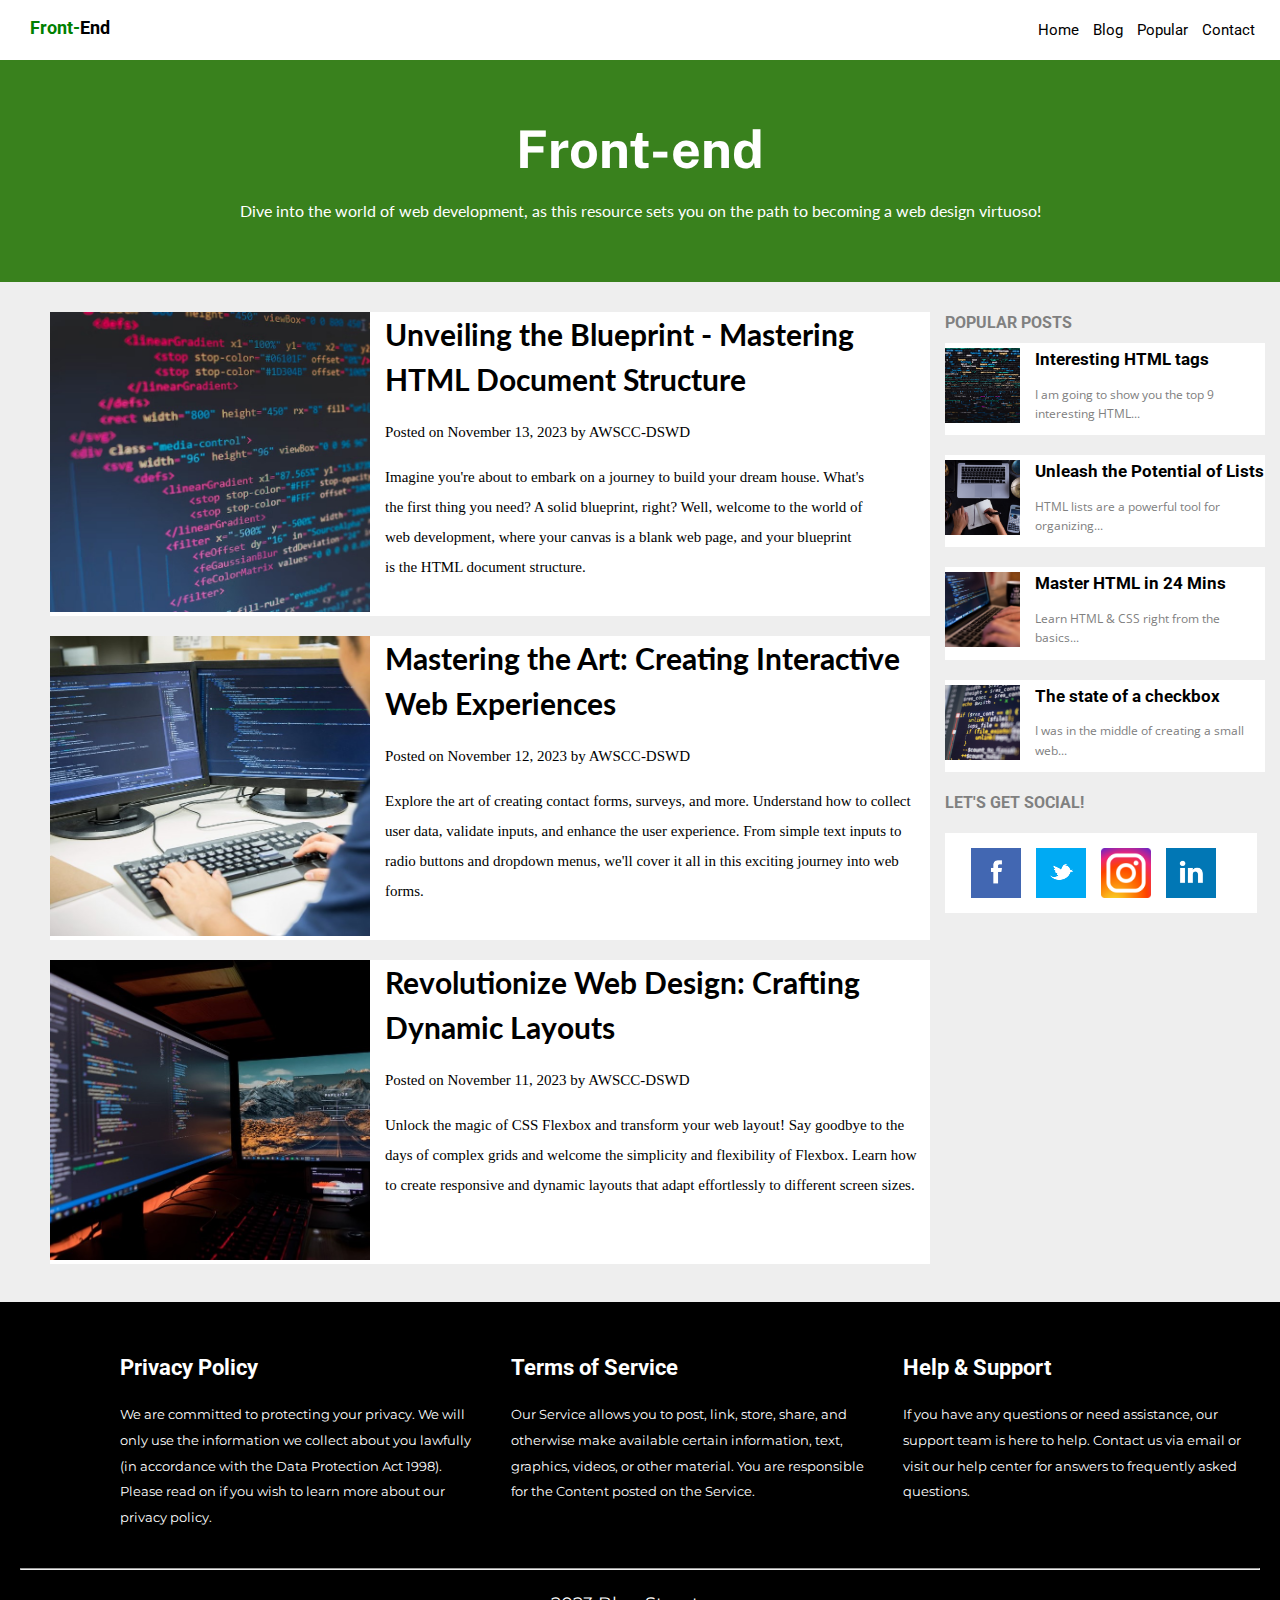
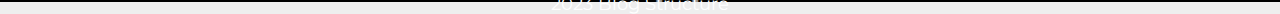
<file: projects/01-blog-post/index.html>
<!DOCTYPE html>
<html lang="en">
<head>
    <meta charset="UTF-8">
    <meta http-equiv="X-UA-Compatible" content="IE=edge">
    <meta name="viewport" content="width=device-width, initial-scale=1.0">
    <link rel="icon" type="image/png" href="images/favicon.png">
    <link rel="preconnect" href="https://fonts.googleapis.com">
    <link rel="preconnect" href="https://fonts.gstatic.com" crossorigin>
    <link href="https://fonts.googleapis.com/css2?family=Montserrat:ital,wght@0,100..900;1,100..900&family=Open+Sans:ital,wght@0,300..800;1,300..800&family=Public+Sans:ital,wght@0,100..900;1,100..900&family=Roboto+Condensed:ital,wght@0,100..900;1,100..900&display=swap" rel="stylesheet">
    <link href="https://fonts.googleapis.com/css2?family=Roboto:ital,wght@0,100;0,300;0,400;0,500;0,700;0,900;1,100;1,300;1,400;1,500;1,700;1,900&display=swap" rel="stylesheet">
    <link href="https://fonts.googleapis.com/css2?family=Lato:ital,wght@0,100;0,300;0,400;0,700;0,900;1,100;1,300;1,400;1,700;1,900&display=swap" rel="stylesheet">
    <link rel="stylesheet" href="styles.css">   
    <title>Blog Template</title>
</head>
<body>
    <div>
        <header>
            <nav class="navbar">
                <p><span style="color:green">Front-</span>End</p>
                <ul class="navlist">
                    <li><a href=" ">Home</a></li>
                    <li><a href=" ">Blog</a></li>
                    <li><a href=" ">Popular</a></li>
                    <li><a href=" ">Contact</a></li>
                </ul>
            </nav>
            <section>
                <div class="frontend">
                    <h1 class="frontend-h1">Front-end</h1>
                    <p class="frontend-p">Dive into the world of web development, as this resource sets you on the path to becoming a web design virtuoso!</p>
                </div>
               </section>
        </header>

        <main>
        <div class="main">
            <div class="blog"> 
                <article> 
                        <div class="blog-post">
                          <img src="images/img1.jpg" alt="Unveiling the Blueprint of the Web Image" width="200px" height="300px">
                          <div class="text-content">
                            <a ><b>Unveiling the Blueprint - Mastering<br>HTML Document Structure</b></a> 
                            <p>Posted on November 13, 2023 by AWSCC-DSWD</p> 
                            <p>Imagine you're about to embark on a journey to build your dream house. 
                            What's <br>the first thing you need? A solid blueprint, right? Well, welcome 
                            to the world of <br> web development, where your canvas is a blank web page, 
                            and your blueprint <br>is the HTML document structure.</p>
                          </div>
                        </div>
                    </article>
                    <article>
                        <div class="blog-post">
                          <img class="blog-img" src= "images/img2.jpeg" alt="Mastering the Art: Creating Interactive Web Experiences" width="200px" height="300px"> 
                          <div class="text-content">
                            <a ><b>Mastering the Art: Creating Interactive Web Experiences</b></a>
                            <p >Posted on November 12, 2023 by AWSCC-DSWD</p>
                            <p>Explore the art of creating contact forms, surveys, and more. Understand how to collect user data, validate inputs, and enhance the user experience. From simple text inputs to radio buttons and dropdown menus, we'll cover it all in this exciting journey into web forms.</p>
                    </article>
                    <article>
                        <div class="blog-post">
                          <img src= "images/img3.jpeg" alt="Revolutionize Web Design: Crafting Dynamic Layouts" width="200px" height="300px"> 
                          <div class="text-content">
                            <a><b>Revolutionize Web Design: Crafting Dynamic Layouts</b></a>
                            <p>Posted on November 11, 2023 by AWSCC-DSWD</p>
                            <p>Unlock the magic of CSS Flexbox and transform your web layout! Say goodbye to the days of complex grids and welcome the simplicity and flexibility of Flexbox. Learn how to create responsive and dynamic layouts that adapt effortlessly to different screen sizes.</p>
                          </div>
                        </div>
                    </article>
                    </div>
            
            <aside class="aside">
                <div><h4 class="popular">POPULAR POSTS</h4></div>
                <div class="posts">
                    <article>
                    <div class="popular-posts">
                        <div class="popular-post-image">
                            <img src="images/posts/post1.jpg" width="75px">
                        </div>
                        <div class="popular-post-content">
                            <a class="popular-post-title"><b>Interesting HTML tags</b> </a>
                            <p class="popular-post-desc">I am going to show you the top 9 interesting HTML...</p>
                            </div>
                        </div>
                    </article>
                    <article><div class="popular-posts">
                        <div class="popular-post-image"> 
                            <img src="images/posts/post2.png" width="75px">
                        </div>
                        <div class=popular-post-content>
                            <a class="popular-post-title"><b>Unleash the Potential of Lists</b></a>
                            <p class="popular-post-desc"> HTML lists are a powerful tool for organizing... </p>
                        </div>
                    </div>
                    </article>
                    <article>
                        <div class="popular-posts">
                        <div class="popular-post-image"> 
                            <img src="images/posts/post3.webp" width="75px">
                        </div>
                        <div class=popular-post-content>
                            <a class="popular-post-title"><b>Master HTML in 24 Mins</b></a>
                            <p class="popular-post-desc">Learn HTML & CSS right from the basics... </p>
                        </div>
                    </div>
                    </article>
                    <article>
                    <div class="popular-posts">
                        <div class="popular-post-image"> 
                            <img src="images/posts/post4.png" width="75px">
                        </div>
                        <div class=popular-post-content>
                            <a class="popular-post-title"><b>The state of a checkbox</b></a>
                            <p class="popular-post-desc">I was in the middle of creating a small web... </p>
                        </div>
                    </div>
                    </article>
                </div>
                <div class="social"> 
                    <h4>LET'S GET SOCIAL!</h4>
                        <div class="social-container">
                            <a href="https://www.facebook.com"><img src="images/social/facebook.png" height="50px"> </a>
                            <a href="https://twitter.com/"><img src="images/social/twitter.png" height="50px"> </a>
                            <a href="https://www.instagram.com"><img src="images/social/instagram.png" height="50px"> </a>
                            <a href="https://www.linkedin.com"><img src="images/social/linkedin.png" height="50px"> </a>
                        </div>
                </div>
            </aside>
        </div>
        </main>

        <footer class="footer">
            <div class="footer-content">
                <div class="footer-section">
                    <h3>Privacy Policy</h3>
                    <p>We are committed to protecting your privacy. We will only use the information we collect about you lawfully (in accordance with the Data Protection Act 1998). Please read on if you wish to learn more about our privacy policy.</p>
                </div>
                <div class="footer-section">
                    <h3>Terms of Service</h3>
                    <p>Our Service allows you to post, link, store, share, and otherwise make available certain information, text, graphics, videos, or other material. You are responsible for the Content posted on the Service.</p>
                </div>
                <div class="footer-section">
                    <h3>Help & Support</h3>
                    <p>If you have any questions or need assistance, our support team is here to help. Contact us via email or visit our help center for answers to frequently asked questions.</p>
                </div>
            </div>
            <hr>
            <p class="blog-structure">2023 Blog Structure</p>
        </footer>
        
    </div>
</body>
</html>
</file>
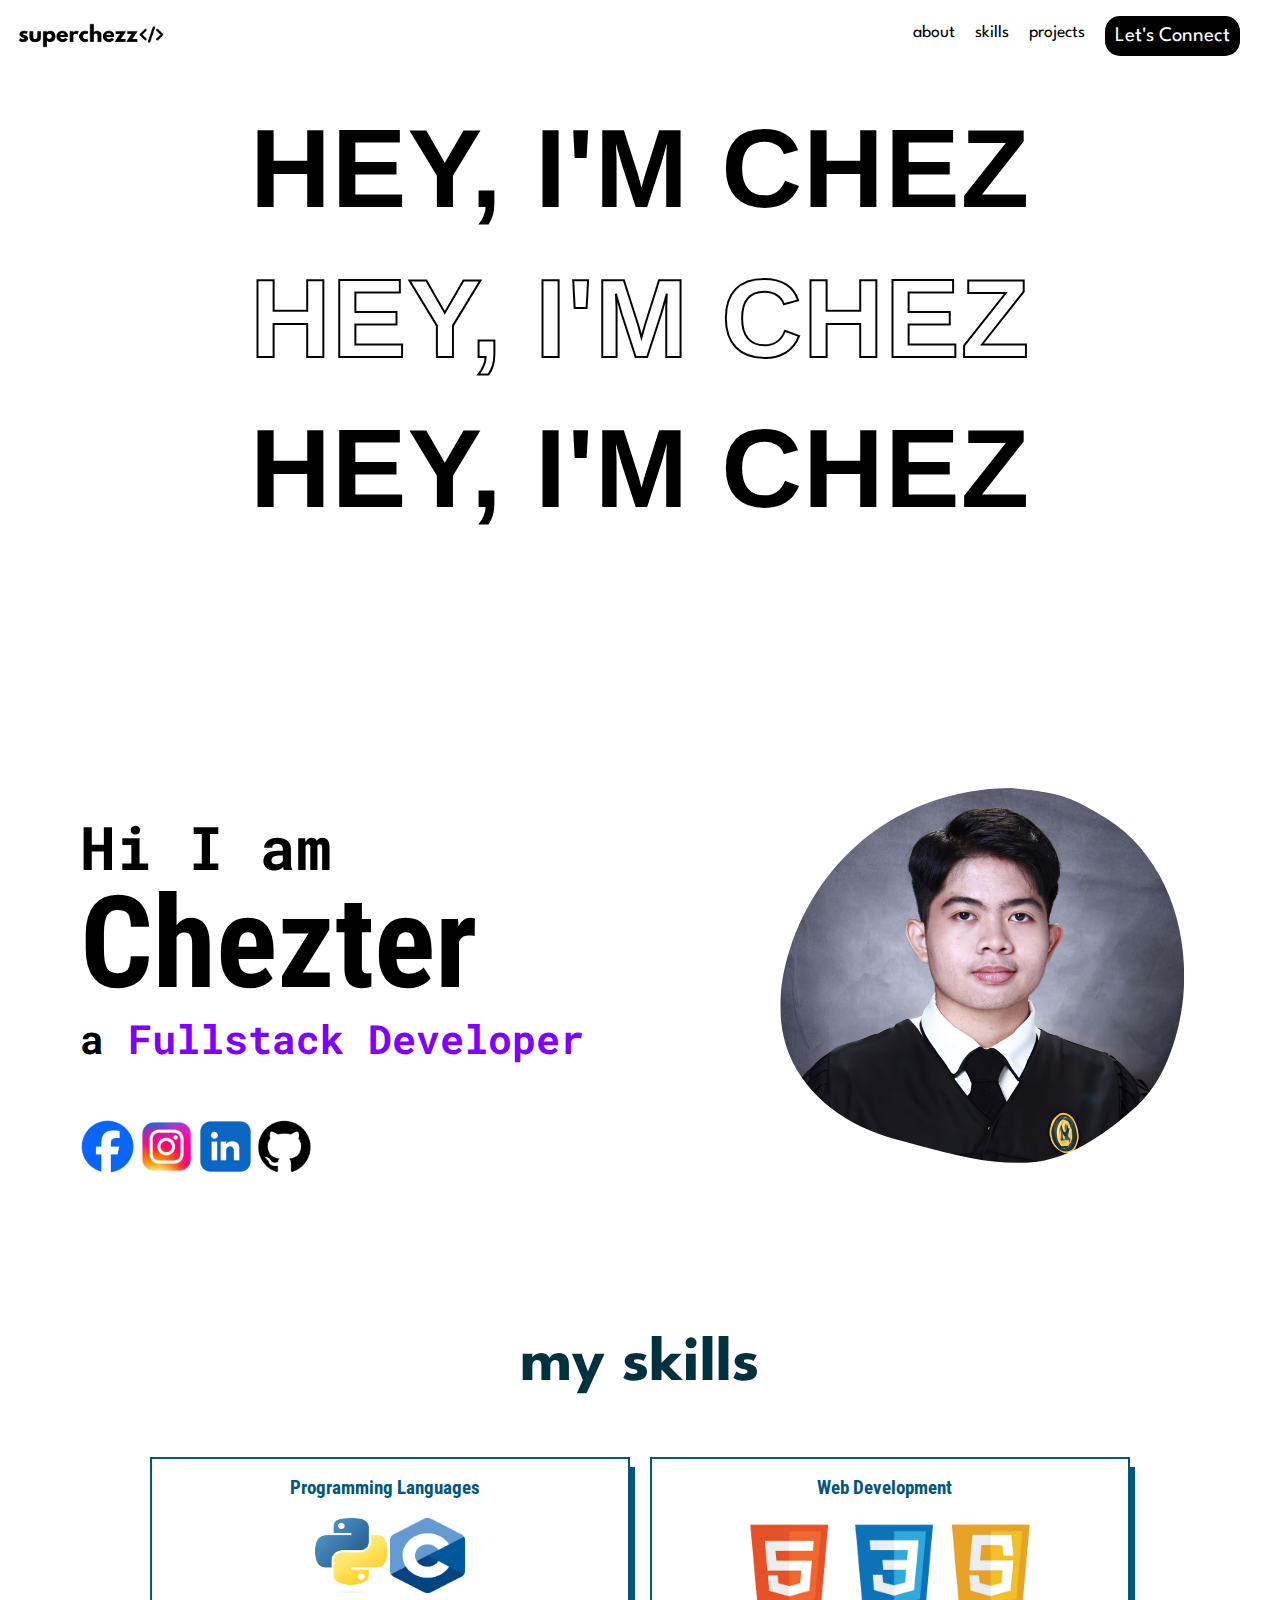
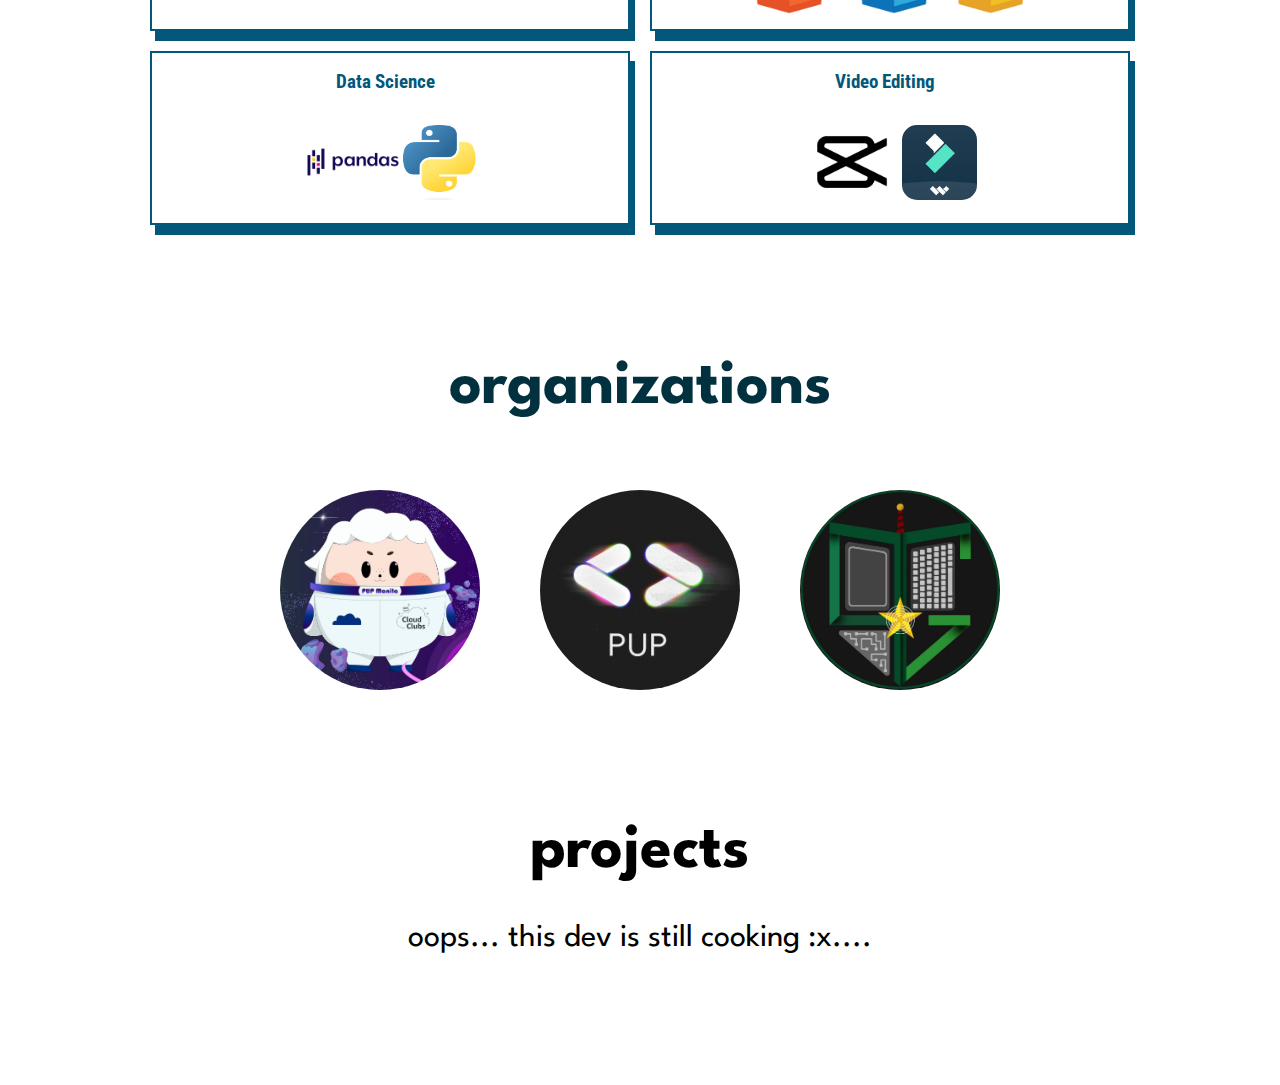
<file: projects/02-your-own-portoflio/index.html>
<!DOCTYPE html>
<html lang="en">
<head>
    <meta charset="UTF-8">
    <meta http-equiv="X-UA-Compatible" content="IE-edge">
    <meta name="viewport" content="width=device-width, initial-scale=1.0">
    <link rel="stylesheet" href="styles.css">
    <link rel="preconnect" href="https://fonts.googleapis.com">
    <link rel="preconnect" href="https://fonts.gstatic.com" crossorigin>
    <link href="https://fonts.googleapis.com/css2?family=Lato&family=Public+Sans:wght@700&family=Roboto&family=Roboto+Condensed:ital,wght@0,100..900;1,100..900&family=Roboto+Mono&display=swap" rel="stylesheet">
    <link href="https://fonts.googleapis.com/css2?family=League+Spartan:wght@100..900&display=swap" rel="stylesheet">
<title>superchezzz</title>

<body>
    <div>
        <header>
            <nav class="navigation-bar">
               
                <img src="logo.png">
                <ul>
                    <li><a href="#about"  class="navbar-text">about</a></li>
                    <li><a href="#skills" class="navbar-text">skills</a></li>
                    <li> <a href=" " class="navbar-text">projects</a></li>
                    
                    <li><a href=" " class="connect">Let's Connect</a></li>
                      
                </ul>
            </nav>
            
        </header> 
    </div>

    <div class="landing-page" >
        <div class="main-text">
            <h1 class="main-plain">Hey, I'm Chez</h1>
            <h1 class="main-with-outline">Hey, I'm Chez</h1>
            <h1 class="main-plain">Hey, I'm Chez</h1>
        </div>
    </div>

<div id="scroll-trigger"></div>
<div class="about-page" id="about">
    <div class="about-page-content">
        <div class="name">
            <h4>Hi I am</h4>
            <h1>Chezter</h1>
            <h5>a <span style="color: #7F00FF">Fullstack Developer</span></h5>
        </div>   
        <div class="socials">
            <a href="https://www.facebook.com/superchezterrr" target="_blank" rel="noopener noreferrer"><img src="socials-image\facebook.png" height="55px"> </a>
            <a href="https://www.instagram.com/_urameshiii/" target="_blank" rel="noopener noreferrer"><img src="socials-image\instagram.png" height="55px"> </a>
            <a href="https://www.linkedin.com/in/superchezzz/" target="_blank" rel="noopener noreferrer"><img src="socials-image\linkedin.png" height="55px"> </a>
            <a href="https://github.com/superchezzz" target="_blank" rel="noopener noreferrer"><img src="socials-image\github.png" height="55px"> </a>
        </div>
    </div>
    <div class="about-page-picture">
            <img src="3.png" height="500px">
        </div>
    </div>
</div>
<div class="border">
</div>
<div id="skills">
    <div class="skills-text">
        <h1>my skills</h1>
    </div>
    <div class="skills-container">
        
        <div class="skills programming-language">
            <h3>Programming Languages</h3>
            <div class="skills-image">
                <img src="skills-image\python.png" width="75px" height="75px">
                <img src="skills-image\c.png"  width="75px" height="75px">
            </div>
        </div>
        <div class="skills web-dev">
            <h3>Web Development</h3>
            <div class="skills-image">
                <img src="skills-image\html.png" width="100px">
                <img src="skills-image\css.png" width="100px">
                <img src="skills-image\javascript.png" width="100px">
            </div>
        </div>
        
        <div class="skills data-science">
            <h3>Data Science</h3>
            <div class="skills-image">
                <img src="skills-image\pandas.png" width="100px">
                <img src="skills-image\python.png" width="75px" height="75px">
            </div>
        </div>
        <div class="skills video-editing">
            <h3>Video Editing</h3>
            <div class="skills-image">
                <img src="skills-image\capcut.png" width="100px">
                <img src="skills-image\filmora.jpg" width="75px" height="75px" class="filmora">
            </div>
        </div>  
    </div>  
</div>

<div class="organizations">
    <div class="box-1">
        <div class="organizations-text">
            <h1>organizations</h1>
            
        </div>
    </div>
    <div class="box-2">
        <div class="organizations-images">
            <img src="organizations\aws.jpg" width="200px">
            <img src="organizations\gdsc.jpg" width="200px">
            <img src="organizations\tpg.jpg" width="200px">
        </div>
    </div>
</div>

<div id="projects" class="projects">
    <h1>projects</h1>
    <p>oops... this dev is still cooking :x....</p>
</div>
<script src="script.js"></script>
</body>
</head>
</html>
</file>
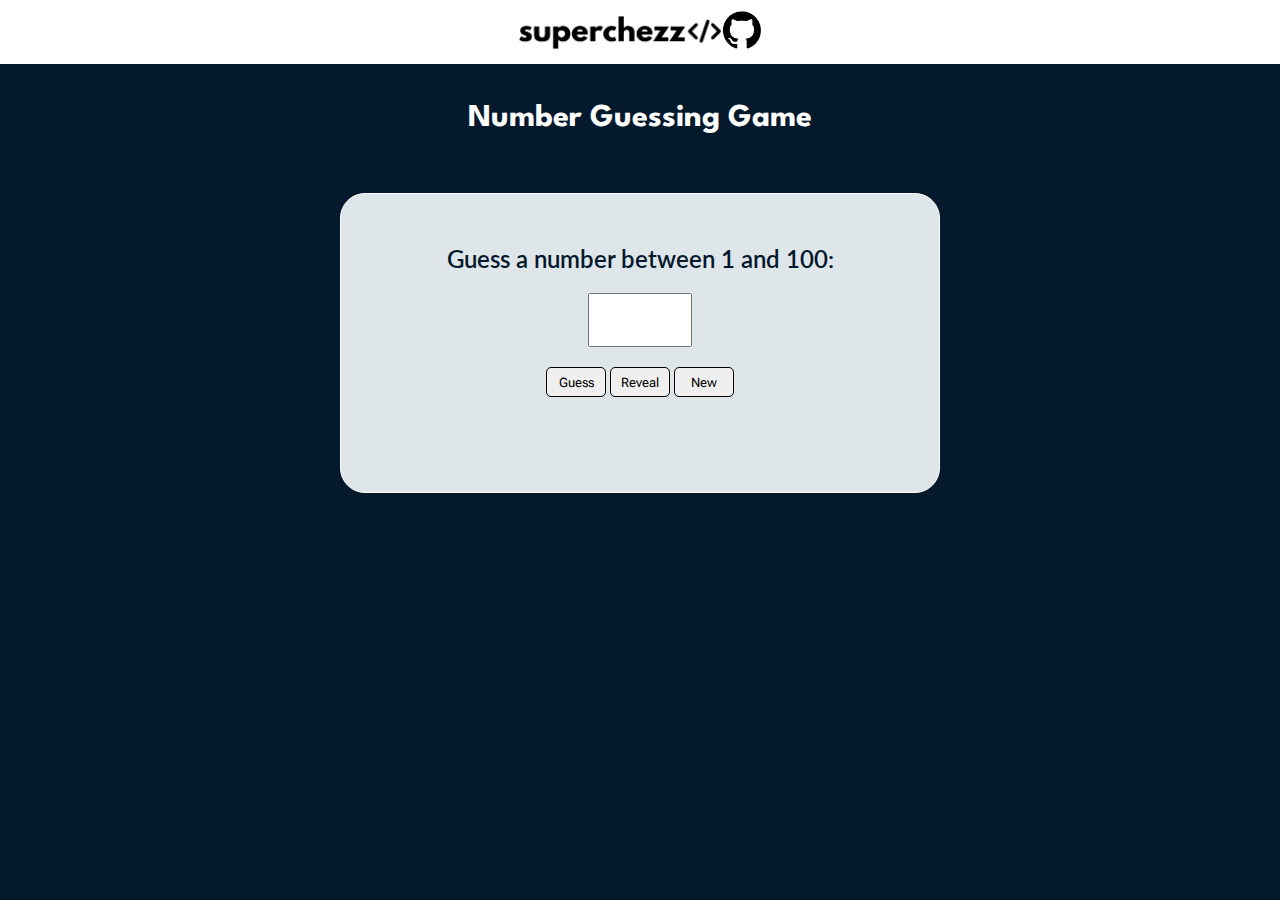
<file: projects/04-number-game/index.html>
<!DOCTYPE html>
<html lang="en">

<head>
    <meta charset="UTF-8">
    <meta name="viewport" content="width=device-width, initial-scale=1.0">
    <title>Number Guessing Game</title>
    <link rel="stylesheet" href="style.css">
    <link rel="preconnect" href="https://fonts.googleapis.com">
    <link rel="preconnect" href="https://fonts.gstatic.com" crossorigin>
    <link href="https://fonts.googleapis.com/css2?family=Lato:ital,wght@0,100;0,300;0,400;0,700;0,900;1,100;1,300;1,400;1,700;1,900&family=League+Spartan:wght@100..900&family=Roboto+Condensed:ital,wght@0,100..900;1,100..900&family=Roboto+Flex:opsz,wght@8..144,100..1000&family=Roboto:ital,wght@0,100;0,300;0,400;0,500;0,700;0,900;1,100;1,300;1,400;1,500;1,700;1,900&display=swap" rel="stylesheet">
</head>

<body>
    <header>
        <nav>
            <img src="images/logo.png" height="25px">
            <a href= "https://github.com/superchezzz" target="_blank"><img src="images/github.png" class="github-logo" width="50px" height="50px"></a>
        </nav>
    </header>
    <main>
        <h1>Number Guessing Game</h1>
        <section class="game-container" id="game-container">
            <p>Guess a number between 1 and 100:</p>
            <input type="number" id="userGuess" min="1" max="100">
            <div class="buttons">
                <button id="guessButton">Guess</button>
                <button id="revealButton">Reveal</button>
                <button id="newNumberButton">New</button>
            </div>
            <div id="feedback"></div>
        </section>
    </main>
    <script src="index.js"></script>
</body>

</html>
</file>
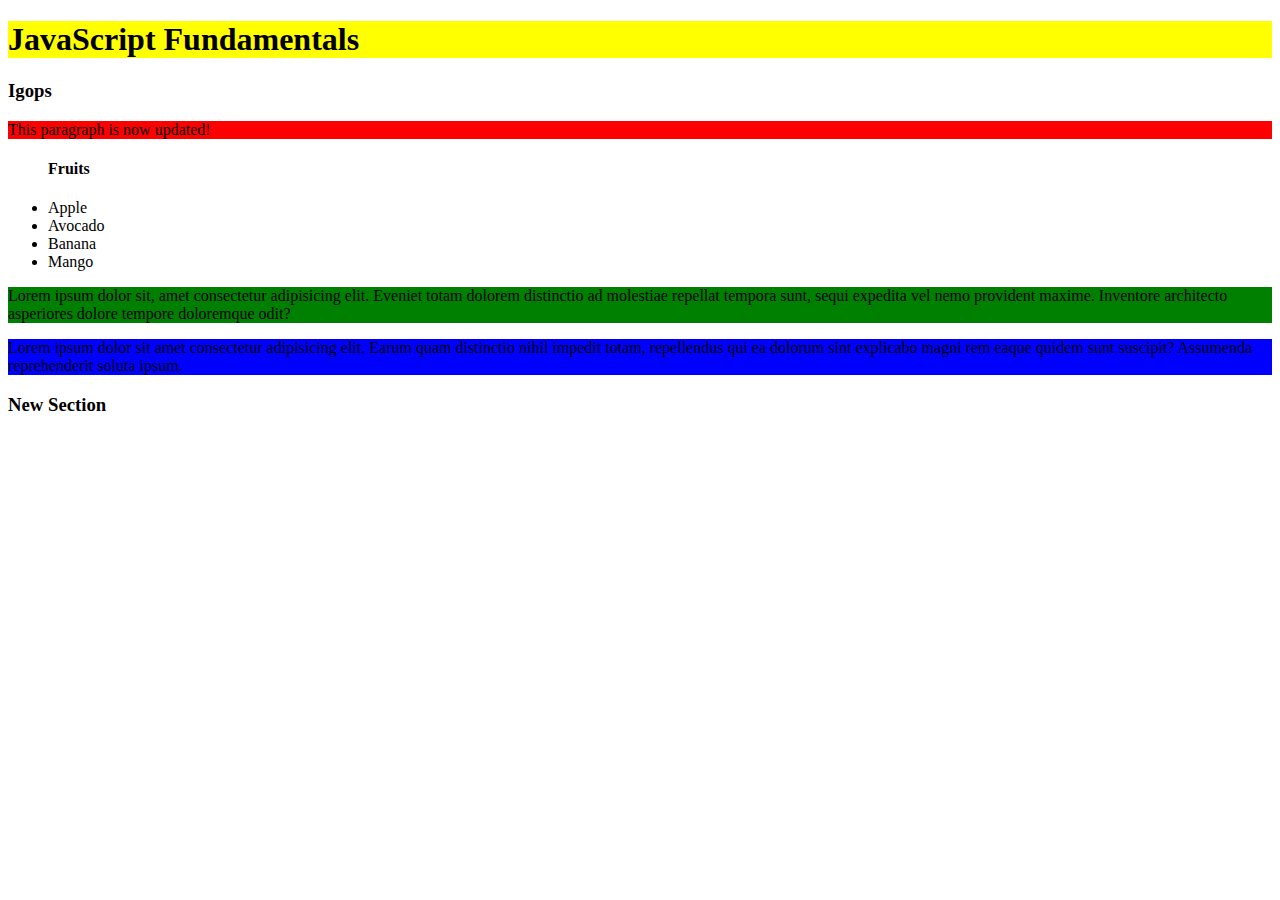
<file: frontend-lessons/javascript-tasks/day-20/index.html>
<!DOCTYPE html>
<html lang="en">
<head>
    <meta charset="UTF-8">
    <meta name="viewport" content="width=device-width, initial-scale=1.0">
    <title>JavaScript Day 20</title>
</head>
<body>
    <header class="header" id="header">
        <h1>JavaScript Fundamentals</h1>
        <p>Lorem ipsum dolor sit amet consectetur adipisicing elit. Nesciunt, vel illo quos exercitationem, voluptatibus recusandae eos quod, maxime dolores velit dolorem? Distinctio sapiente autem assumenda eveniet reiciendis dicta harum consequuntur!</p>
    </header>
    <div>
        <h3 class="info">Igops</h3>
        <p>Lorem ipsum dolor, sit amet consectetur adipisicing elit. Ducimus accusantium harum distinctio esse quis dolore, cumque vel quas temporibus rerum, officiis architecto saepe nam sit nemo officia a illo illum.</p>    
    </div>
    <div>
        <ul class="highlight">
            <h4>Fruits</h4>
            <li>Apple</li>
            <li>Avocado</li>
            <li>Banana</li>
            <li>Mango</li>
        </ul>
    </div>
    <div>
        <p>Lorem ipsum dolor sit, amet consectetur adipisicing elit. Eveniet totam dolorem distinctio ad molestiae repellat tempora sunt, sequi expedita vel nemo provident maxime. Inventore architecto asperiores dolore tempore doloremque odit? </p>
        <p>Lorem ipsum dolor sit amet consectetur adipisicing elit. Earum quam distinctio nihil impedit totam, repellendus qui ea dolorum sint explicabo magni rem eaque quidem sunt suscipit? Assumenda reprehenderit soluta ipsum.</p>
    </div>
<script src="index.js"></script>
</body>
</html>
</file>
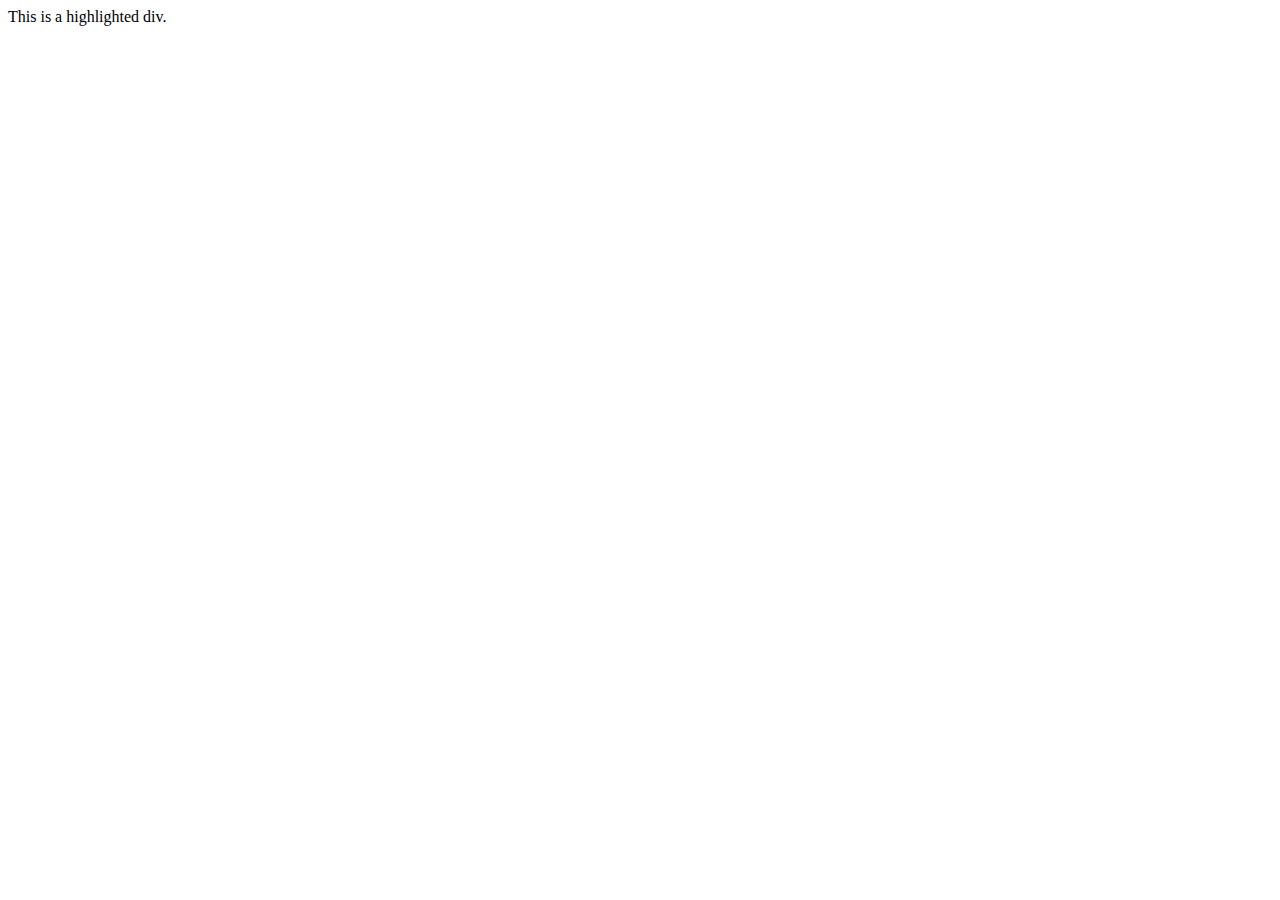
<file: frontend-lessons/javascript-tasks/day-21/task3.html>
<!DOCTYPE html>
<html lang="en">
<head>
    <meta charset="UTF-8">
    <meta name="viewport" content="width=device-width, initial-scale=1.0">
    <title>Task 3: Removing Class with JavaScript</title>
</head>
<body>
    <div id="myDiv" class="highlight">This is a highlighted div.</div>

    <script>
        const myDiv = document.getElementById('myDiv');
        myDiv.classList.remove('highlight');
    </script>
</body>
</html>
</file>
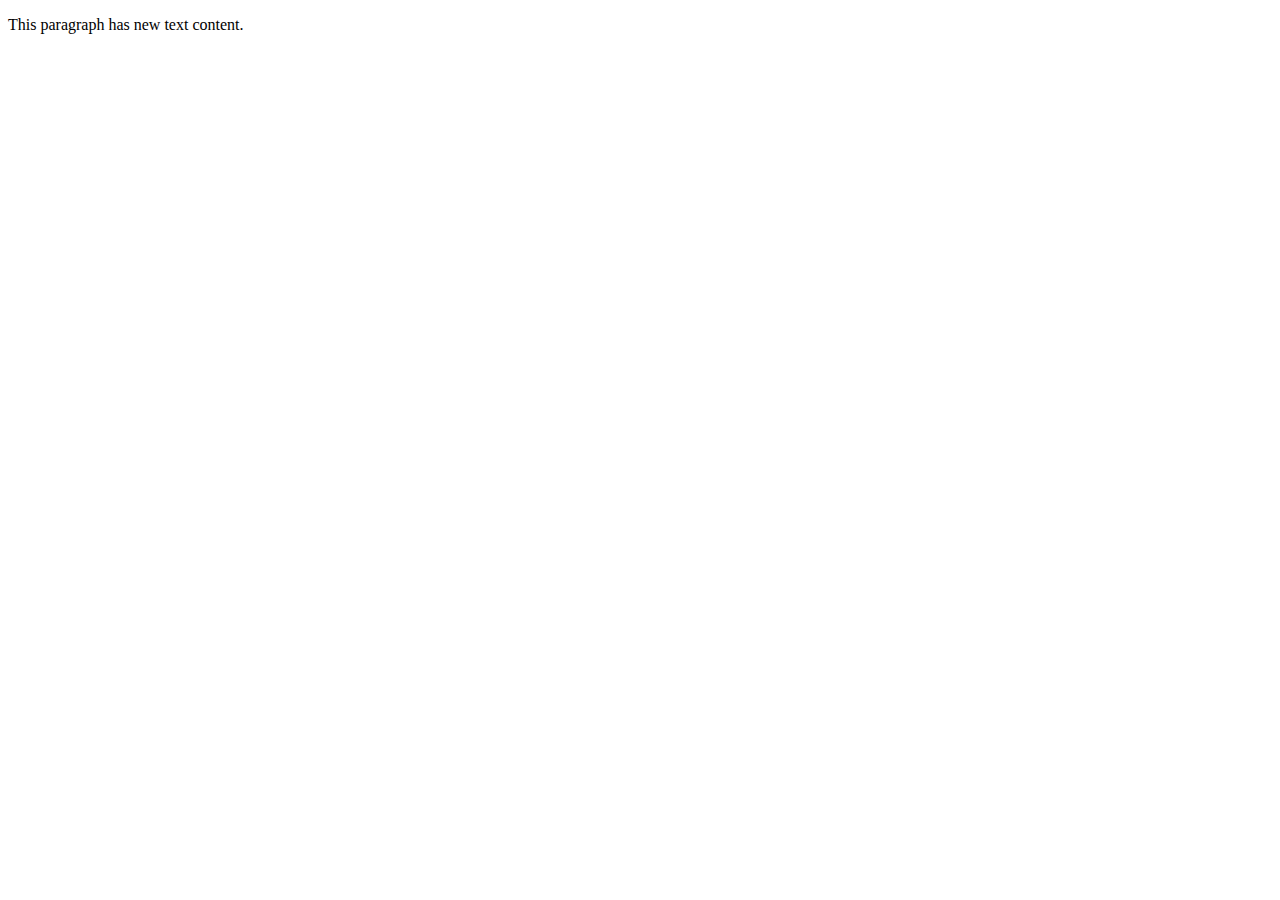
<file: frontend-lessons/javascript-tasks/day-21/task4.html>
<!DOCTYPE html>
<html lang="en">
<head>
    <meta charset="UTF-8">
    <meta name="viewport" content="width=device-width, initial-scale=1.0">
    <title>Task 4: Adding Text with JavaScript</title>
</head>
<body>
    <p id="myParagraph">This is a paragraph.</p>

    <script>
        const myParagraph = document.getElementById('myParagraph');
        myParagraph.textContent = 'This paragraph has new text content.';
    </script>
</body>
</html>
</file>
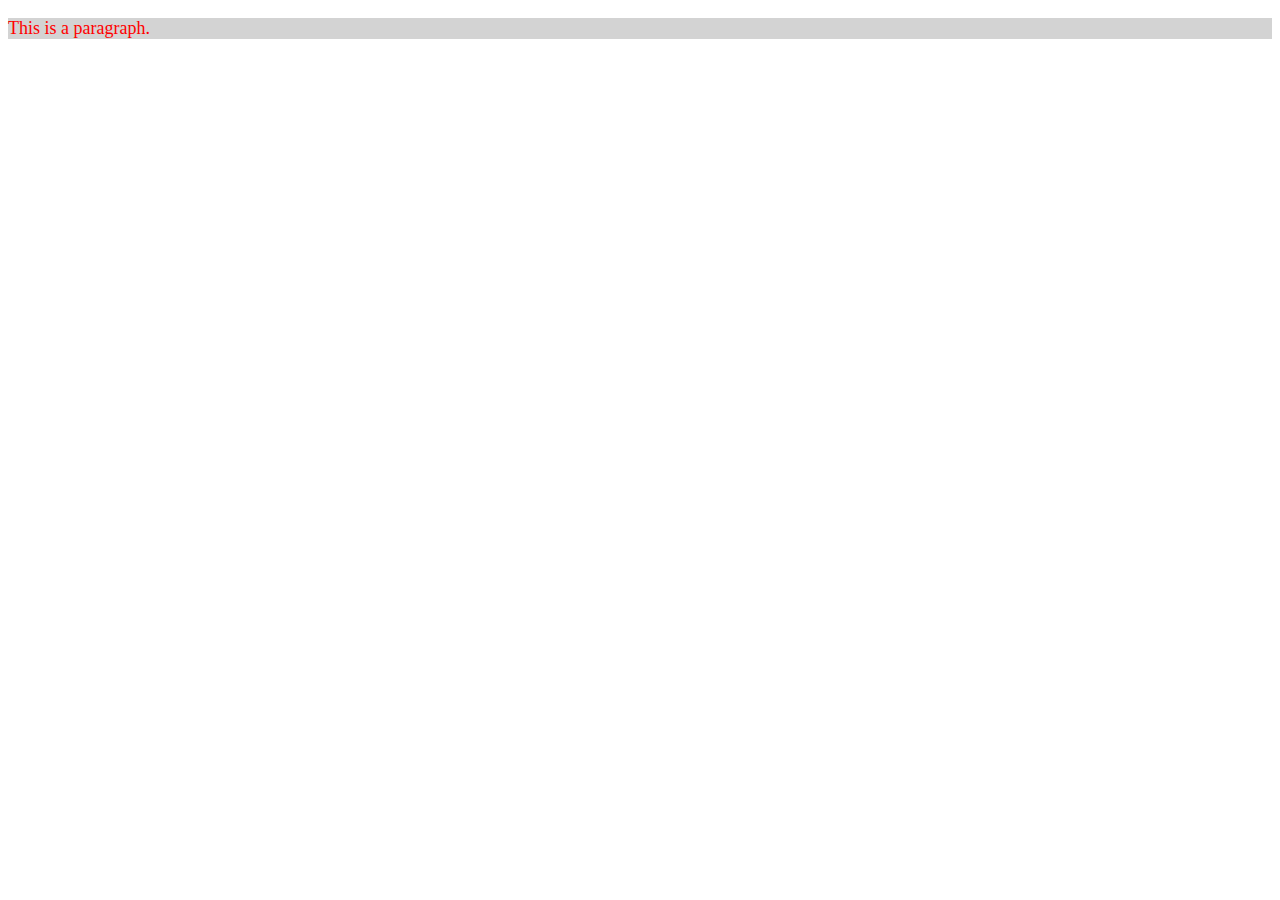
<file: frontend-lessons/javascript-tasks/day-21/task5.html>
<!DOCTYPE html>
<html lang="en">
<head>
    <meta charset="UTF-8">
    <meta name="viewport" content="width=device-width, initial-scale=1.0">
    <title>Task 5: Adding Styles with JavaScript</title>
</head>
<body>
    <p id="myParagraph">This is a paragraph.</p>

    <script>
        const myParagraph = document.getElementById('myParagraph');
        myParagraph.style.color = 'red';
        myParagraph.style.backgroundColor = 'lightgray';
        myParagraph.style.fontSize = '18px';
    </script>
</body>
</html>
</file>
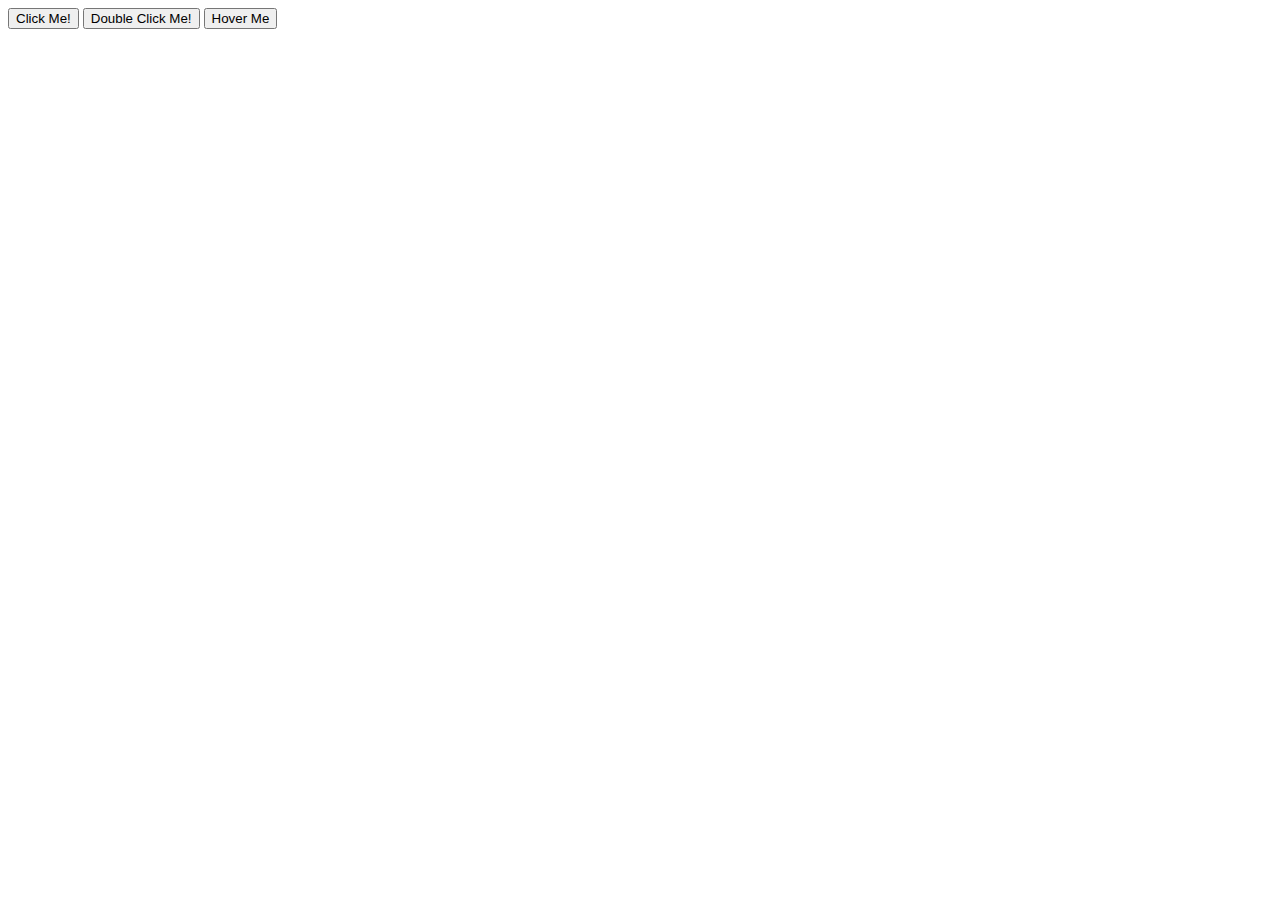
<file: frontend-lessons/javascript-tasks/day-23/task1.html>
<!DOCTYPE html>
<html lang="en">
<head>
    <meta charset="UTF-8">
    <meta name="viewport" content="width=device-width, initial-scale=1.0">
    <title>Event Listeners: Assignment Day 23</title>
</head>
<body>
    <button id="myButton">Click Me!</button>
    <button id="doubleClickButton">Double Click Me!</button>
    <button id="mouseenterButton">Hover Me</button>
    <script>
        const button= document.getElementById('myButton');
        button.addEventListener('click', function(event){
            alert("Button Clicked")
        } )

        const doubleClickButton= document.getElementById('doubleClickButton');
        doubleClickButton.addEventListener('dblclick', function(event){
            alert("Button Double Clicked :>")
        })
        const mouseenterButton= document.getElementById('mouseenterButton');
        mouseenterButton.addEventListener("mouseenter", function(event){
            mouseenterButton.style.backgroundColor="lightblue";
        })
        mouseenterButton.addEventListener("mouseleave", function(event){
            mouseenterButton.style.backgroundColor=""
        })
    </script>
</body>
</html>
</file>
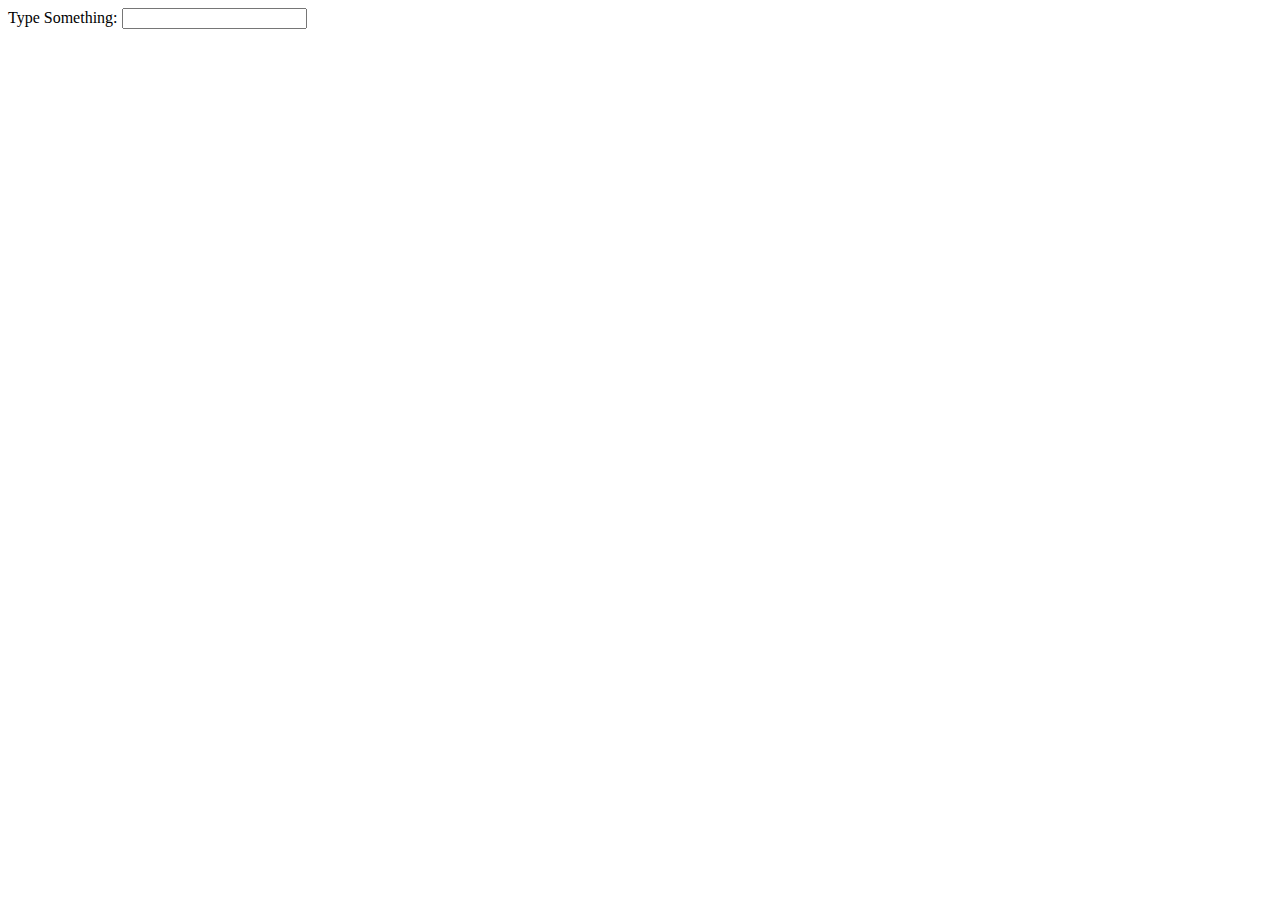
<file: frontend-lessons/javascript-tasks/day-23/task2.html>
<!DOCTYPE html>
<html lang="en">
<head>
    <meta charset="UTF-8">
    <meta name="viewport" content="width=device-width, initial-scale=1.0">
    <title>Document</title>
</head>
<body>
    <label for="myInput">Type Something:</label>
    <input type="text" id="myInput">
    <script>
        const input= document.getElementById('myInput');
        input.addEventListener('keypress', function(event){
        console.log('Keypress event:', event.key);
        })
    </script>
</body>
</html>
</file>
<file: projects/01-blog-post/styles.css>
html,body{
    height: 100%;
    width: 100%;
}
body{
    background-color: rgba(238,238,238,255);
    color: black;
    margin: 0px;
    flex-direction: column; 
    min-height: 100vh;
    max-height: 200vh;

}

.navbar{
    background-color:white;
    font-family: "Roboto";
    font-size: 15px;
    justify-content: center;
    flex-wrap: nowrap;
    flex-direction:row;
    justify-content: space-between;
    display: flex;
    margin-top: 0;
}

.navbar ul{
    list-style-type: none;
    text-align: right;
    margin-right: 20px;
    overflow: hidden;
    float: right;
    top: 10px;
}


.navbar p {
    font-size: 1.125rem;
    font-weight: bold;
    color: black;
    cursor: default;
    text-align: left;
    transition: width 2s; 
    margin-left: 30px;
    line-height: 20px;
    top: 10px;
}

.navbar a{
    color: black;
    text-decoration: none;
    display: block;

}
.navbar ul li{
    display: inline-block;
    line-height: 30px;
    margin: 0 5px;

}

.frontend{
    display: grid;
    font-family: "Lato";
    text-align: center;
    line-height: 10px;
    background-color: rgba(57,129,29,255);
    padding: 50px;
    right: 0;
    left: 0;
    color: white;
    ;
}
h1{
    font-family: "Public Sans";
    font-size: 52px;
}
article{
    display: block;
}
.main{
    display: flex;
    justify-content: space-between;
    height: 70rem;
    max-width: 1200px;
    margin: auto;
}

.blog img{
    min-width: 20rem;
    max-width: 25rem;
}
.blog{
    margin-left: 10px;
    padding-top: 20px;
    background-color: rgba(238,238,238,255);
    height: 62rem;
    flex:2;
}
.blog-post{
    background-color: white;
    display: flex;
    font-size: 15px;
    padding-top: 0px;
    margin-top: 10px;
    width: 55rem;
    height: 19rem;
    flex:2;
}

.text-content a{
    font-family: "Lato";
    font-size: 2em;
    line-height: 1.5;
    flex:2;
}

.blog-post p{
    line-height: 2;
    
}
.image{
    margin-left:30px;
    display: flex;
    padding-top: 60px;
    margin-top: 30px;
}

  .blog-post {
    display: flex;
    margin-bottom: 20px;
    flex:2;
  }
  
  img {
    
    margin-right: 15px; 
  }
  
  .text-content {
    flex: 1;
    justify-content: space-between;
  }
  
  .text-content a {
    margin-top: 0;
 
  }
  
.content-1{
    margin-top: 50px;
    display: flex;
    
}

.text-1{
    flex-direction: row;
 
}

.content-1-text{
    display: flex;
    flex-direction: column;
}


.aside {
    width: 200px;
    height: 10rem;
    max-height:fit-content;
    padding: 0;
    padding-top: 10px;
    box-shadow: 1px;
    margin-left: 15px;  
    display: flex;
    flex-direction: column;
    flex: 1;
    max-width: 30%;
}

.posts{
    background-color: rgba(238,238,238,255);
    display: flex;
    flex-direction: column;
    margin-top: -20px;
    gap: 10px;
    width: 200px;
    flex: 1;
}

.popular-post-title{
    color: black;
    font-family: "Roboto";
    flex: 1;
}
.popular-post-desc{
    font-family: "Open Sans";
    font-size: 0.8em;
    flex: 1;
}
.popular-posts{
    background-color: white;
    display: flex;
    font-size: 15px;
    padding-top: 5px;
    margin-top: 10px;
    width: 20rem;
    height: 222 rem;
    line-height: 1.5;
    flex: 1;
}
.popular-posts-image{
    padding-left: 10px;
}
.popular-post-content  p{
    line-height: 1.6;
    color: gray;


}

.popular-post-content a{
    font-size: 1.1em;
}
.social a{
    text-decoration: none;
}
.social,
.popular{
    font-family: "Roboto";
    color: gray;
}
footer {
    position: relative;
    height: 260px;
    max-height: 100%;
    margin-top: -100px;
    clear: both;
    background-color: black;
    color: white;
    padding: 20px;
    max-width: 100%;
}
.social{
    height: 300px;
    
}
.social-container{
    display: flex;
    flex-direction: row;
    background-color: white;
    height: 5rem;
    width: 19.5rem;
    padding: px;
    align-items: center;
    justify-content:center;
}
.social img{
    display: flex;

}
.footer-content {
    display: flex;
    justify-content: space-between;

    flex-wrap: wrap;
    margin-left: 100px;
}
.footer-section {
    width: 31.33%;
    padding-bottom: 30px;
}
.footer-section h3{
    font-family: "Roboto";
    font-size: 1.4rem;
    padding-top: 10px;
}

.footer-section p {
    margin: 0;
    font-family: "Montserrat";
    font-size: 0.8rem;
    line-height: 2;
}

.blog-structure{
    text-align: center;
    font-family: "Montserrat";
    padding-top: 5px;
    font-size: 1.1rem;
}

@media(max-width: 905px){
    .navbar{
        height:2rem;
        line-height: 2;
    }
    .navlist{
        line-height: 3;
    }
    .frontend-h1{
        font-size: 2.625rem;
    }
    .frontend-p{
        font-size: 1rem;
        line-height: 2rem;
    }
    .main {
        flex-direction: column; /* Stack main content vertically on smaller screens */
        height: auto; /* Allow main content to adjust its height as needed */
        padding: 20px; /* Add padding to main content */
    }
    .blog {
        margin-left: 0; /* Remove left margin on blog content */
        height: auto; /* Allow blog content to adjust its height as needed */
        margin-bottom: 20px; /* Add bottom margin for spacing */
    
    }
    .blog-post {
        width: 100%; /* Make blog posts full width on smaller screens */
        margin-left: 0;
        height: 125%; /* Remove left margin on blog posts */
    }
    .text-content {
        padding: 0 20px;
        font-size: 0.9rem; /* Add padding to text content */
    }
    .aside {
        width: 100%; /* Make sidebar full width on smaller screens */
        max-width: none; /* Remove max-width constraint */
        margin-left: 0; /* Remove left margin on sidebar */
    }
    .posts {
        width: 100%; /* Make posts container full width on smaller screens */
    }
    .footer-content {
        flex-direction: column; /* Stack footer content vertically on smaller screens */
        margin-left: 0; /* Remove left margin on footer content */
    }
    .footer-section {
        width: 100%; /* Make footer sections full width on smaller screens */
        margin-bottom: 20px; /* Add bottom margin for spacing */
    }
}

@media(max-width: 450px){

    .navbar{
        width: 100%;
        height: auto;
    }
    .navlist{
        font-size: 0.7rem;
    }
    .main{
        max-width: 100%;
        flex-direction: column;
        height: auto;
    }
    .frontend{
        height: auto ;
    }
    .frontend-p{
        font-size: 0.6rem;
        line-height: 1.3;
    }
    .blog-post img{
        width: 10px;
    }
    .text-content{
        padding: 0 20px;
    }
    .text-content a{
        font-size: 1em;
      
    }
    .blog-post{
        width: 100%;
        margin-left: 0;
        height: 125%;
    }
    .footer{
        height: auto;
        max-width: 100%;
    }
    .footer-content{
        flex-direction: column;
    }
}
</file>
<file: projects/02-your-own-portoflio/styles.css>
/* GO WILD AND BE CREATIVE! */
@media (max-width: 500px) {
    .nav{
        font-size: 0.4 rem;
    }

}
:body{
    background-color: rgba(15,15,15,255);
    color: white;
    margin: 0px;
    height: 300px;
    
}


.navigation-bar{
    background-color: white;
    font-family: "Roboto Mono", Arial, Helvetica, sans-serif;
    color: black;
    margin-top: 0px;
    display: flex;
    flex-wrap: wrap;
    flex-direction: row;
}

.navigation-bar img{
    margin-top: 15px;
    margin-left: 10px;
    height: 25px;
    transition: width 2s;
}

.navigation-bar ul{
    margin-left: auto;
    margin-right: 2rem;
}
.navigation-bar ul li{
    display: inline-block;
    list-style-type: none;
    text-align: center;
    padding-left: 10px;
    font-family: "League Spartan";
}
.navbar-text{
    text-decoration: none;
    color: black;
    float: right;
    font-size: 1.1rem;
}
.connect{
    color: white;
    border-radius: 15px;
    background-color: black;
    width: 2000px;
    text-decoration: none;
    font-size: 1.3rem;
    padding: 10px;
    margin-top: 0px;
}
/*-----------------------------------*/
.landing-page{
    background-color: white;
    height: 600px;
    display: flex  ;
    flex-direction: column;
    line-height: 0%;
}

.main-text{
    display: flex  ;
    flex-direction: column;
    height: 10rem;
    align-items: center;
    padding-top: 2em;
   
}
.main-with-outline{
    font-size: 7rem;
    color: black;
    text-transform: uppercase;
    font-family: sans-serif;
    font-weight: 800;
    letter-spacing: 1px;
    -webkit-text-fill-color: transparent;
    -webkit-text-stroke-width: 2px;
    text-align: center;
   
}
.main-plain{
    font-size: 7rem;
    color: black;
    text-transform: uppercase;
    font-family: sans-serif;
    font-weight: 800;
    letter-spacing: 1px;
    text-align: center;
}
/* Media Query for max-width: 1000px */
@media (max-width: 1000px) {
    .navigation-bar,
    .landing-page {
        width: 100%;
        margin: auto;
    }

    .main-plain,
    .main-with-outline {
        font-size: 6rem;
        margin: auto;
        line-height: 1.2;
    }
}

/* Media Query for max-width: 768px */
@media (max-width: 768px) {
    html {
        margin: auto;
    }
    .navigation-bar,
    .landing-page {
        width: 100%;
        margin: auto;
    }
    .main-plain,
    .main-with-outline {
        font-size: 4rem;
        margin: auto;
    }
}

/* Media Query for max-width: 600px */
@media (max-width: 600px) {
    .navigation-bar,
    .landing-page {
        width: 100%;
        display: flex;
    }
    .main-plain,
    .main-with-outline {
        font-size: 4rem;
        margin: auto;
    }
}

/*-----------------------------------*/
.name{
    line-height: 1px;
    text-align: left;
    margin: 100px 40px 80px;
}

.about-page{
    background-color: white;
    height: 600px;
    display: flex;
    align-items: center;
    width: 100%;
    max-width: 1200px;
    margin: auto;
}
.mame{
    display: flex;
}
.about-page-content{
    flex: 2;
}
.about-page-picture{
    flex: 1;
}
.name h4{
    font-family: "Roboto Mono", Arial, Helvetica, sans-serif;
    font-size: 3.75em;
}
.name h1{
    font-family: "Roboto Condensed", Arial, Helvetica, sans-serif;
    font-size:8em;
    line-height: 20px;
}
.name h5{
    font-family: "Roboto Mono", Arial, Helvetica, sans-serif;
    font-size: 2.5em;
}
.socials{
    margin-left: 40px;
}
.socials a{
    text-decoration: none;
}

.name img{
    display: flex;
    float: right;
    margin-right: 130px;
    margin-top: -90px;
 
    mix-blend-mode: multiply;

}

#skills {
    padding: 0;
    margin:auto;
    width: 100%;
    align-items: center;
    justify-content: center;
    
}


.skills-text{
    font-family: "League Spartan","Roboto";
    text-align: center;
    color:#01303f;
    font-size: 2rem;
    padding: 30px 0px 10px 0px;
}

.skills {
    width: 1200px;
    margin: auto;
    font-family: "Lato";
    display: flex;
    flex-direction: column;
    align-items: center;
    height: 300px;

}

.skills-container {
    display: flex;
    flex-wrap: wrap;
    justify-content: center;
}

.web-dev,
.programming-language,
.data-science,
.video-editing{
    width: calc(40% - 30px);
    border: solid 2px #02577a;
    box-shadow: 5px 10px #02577a;
    margin: 10px;
    height: 170px;
}
.skills-image{
    display: flex;
    flex-direction: row;
    justify-content: space-between;
    align-items: center;
    margin: 0px 10px 0px 10px;

}

.filmora{
    border-radius: 15px;
}
.skills h3 {
    margin-right: 10px;
    color:#02577a;
    font-family: "Roboto Condensed";
}

.skills p {
    margin: 0 10px 0 0;
}



.organizations{
    height:auto;
    margin: 0;
    padding: 0;
    box-sizing: border-box;
}


.organizations-text{
    font-family: "League Spartan";
    font-size: 2rem;
    text-align: center;
    color: #01303f;
    padding-top:80px;
}

.organizations img{
    border-radius: 50%;
}
.organizations-images{
    display: flex;
    flex-direction: row;
    justify-content: center;

}
.organizations-images img{
    margin:30px;
}

#projects{
    font-family: "League Spartan";
    font-size: 2rem;
    margin: auto;
}

.projects h1{
    text-align: center;
    padding-top: 60px;
}
.projects p{
    text-align: center;
    padding:0;
    padding-bottom: 100px;
}
</file>
<file: projects/04-number-game/style.css>
* {
    margin: 0;
    padding: 0;
}
body{
    background-color: #05192d;
    color: white;
}

header{
    background-color: white;
    padding: 10px;
}

nav{
    display: flex;
    justify-content: space-between;
    align-items: center;
    width: 1200px;
    margin: 0 auto; 
    padding: 0 20px;
}
nav img{
    width: auto;

}
nav img:last-child {
    align-items: left;
    margin-left: auto; 
}

h1{
    font-family: "League Spartan", Arial, Helvetica, sans-serif;
    text-align: center;
    margin: 40px auto;
    font-size: 2rem;
}

p{
    font-family: "Lato", Arial, Helvetica, sans-serif;
    font-size: 1.5rem;
    font-weight: 600;
    color: #05192d;
}


#guessButton,
#revealButton,
#newNumberButton{
    height: 30px;
    width: 60px;
    font-family: "Roboto Flex";
    border-radius: 5px;
    border: 1px solid black;
}
#guessButton:hover,
#revealButton:hover,
#newNumberButton:hover{
    color: black;
    background-color: goldenrod;
    box-shadow: 2px 2px 4px 0px black;
    cursor: pointer;
}
#userGuess{
    width: 100px;
    max-width: 200px;
    height: 50px;
    font-size: 2rem;
    text-align: center;
}
.game-container{
   display: flex;
   flex-direction: column;
   align-items: center;
   width: 600px; 
   margin: 60px auto;
   padding: 50px;
   box-sizing: border-box;
   border: 1px solid white; 
   height: 300px;
   border-radius: 25px;
   background-color: #dfe6e9;
}
.game-container .button-container {
    display: flex;
    justify-content: space-around;
    width: 100%; 
}
.game-container p,
.game-container input,
.game-container button {
    margin-bottom: 20px;
}

#feedback{
    font-family: "Roboto Flex";
    color: #05192d;
}

@media screen and (max-width: 575.98px) {
    *{
        max-width: 100%;
        margin: 0;
        padding: 0;
    }
    body{
        max-width: 100%; 
    }
    header{        
        background-color: white;
    }
    nav{
        width: fit-content;
    }
    nav img {
        margin-bottom: 10px;
        align-items: center;
        justify-content: center;
        margin: auto;
        height: 20px;
    }
    .github-logo {
        width: 20px;
        height: 20px;
    }
    h1 {
        font-size: 1.5rem;
        margin: 40px auto;
    }

    p {
        font-size: 1rem;
    }
    .game-container {
        display: flex;
        justify-content: center;
        align-items: center; 
        margin: 50px auto;
        padding: 20px;
        width: 300px;
    }

    #userGuess {
        font-size: 1.5rem;
    }
    #feedback{
        text-align: center  ;
    }
}

@media screen and (min-width: 576px) and (max-width: 991.98px) {
    *{
        max-width: 100%;
        margin: 0;
        padding: 0;
    }
    body{
        max-width: 100%; 
    }
    header{        
        background-color: white;
    }
    nav{
        width: fit-content;
    }
    nav img {
        margin-bottom: 10px;
        width: auto;
        height: 30px;
    }
    .github-logo{
        width: 40px;
        height: 40px;
    }
    h1 {
        font-size: 2rem;
        margin: 60px auto;
    }

    p {
        font-size: 1.2rem;
    }
    .game-container {
        display: flex;
        justify-content: center;
        align-items: center; 
        margin: auto;
        padding: 20px;
        width: 500px;
    }

    #userGuess {
        font-size: 1.5rem;
    }
    #feedback{
        text-align: center  ;
    }
}

@media screen and (min-width: 992px) {
    *{
        max-width: 100%;
        margin: 0;
        padding: 0;
    }
    body{
        max-width: 100%; 
    }
    header{        
        background-color: white;
    }
    nav{
        width: fit-content;
    }
    nav{
        display: flex;
        justify-content: space-between;
        align-items: center;
        width: fit-content;
        margin: 0 auto; 
        padding: 0 20px;
    }
    nav img{
        width: auto;
        height: 35px;
    }
    .github-logo{
        width: 40px;
        height: 40px;
    }
    nav img:last-child {
        align-items: left;
        margin-left: auto; 
    }

    h1{
        text-align: center;
        margin: 40px auto;
        font-size: 2rem;
    }

    p{
        font-size: 1.5rem;
        font-weight: 600;
    }

}
</file>
